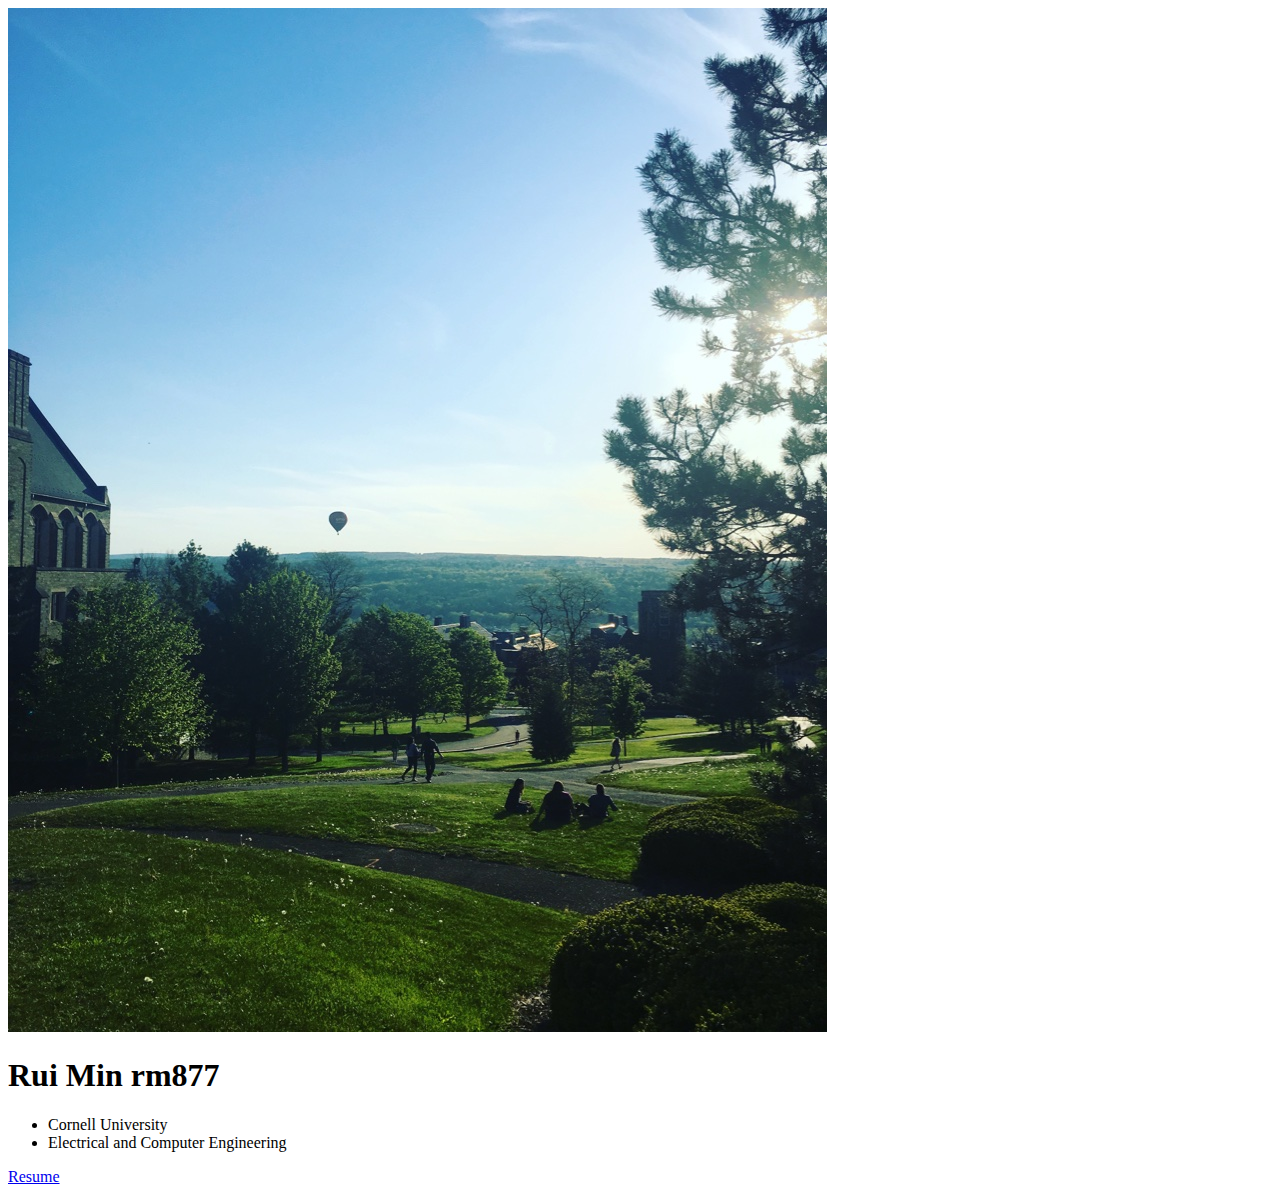
<file: index.html>
<!DOCTYPE html>
<html>
<head>    
	<meta charset="utf-8">
    <title>Rui Min</title>
</head>
<body>
	<div>
		<img src = "images/campus.jpg" alt = "campus">
		<h1>Rui Min rm877</h1>
		<ul>
			<li>Cornell University</li>
			<li>Electrical and Computer Engineering</li>
		</ul>
	</div>
	<p>
		<a href="resume.html">Resume</a>
	</p>
</body>
</html>
</file>
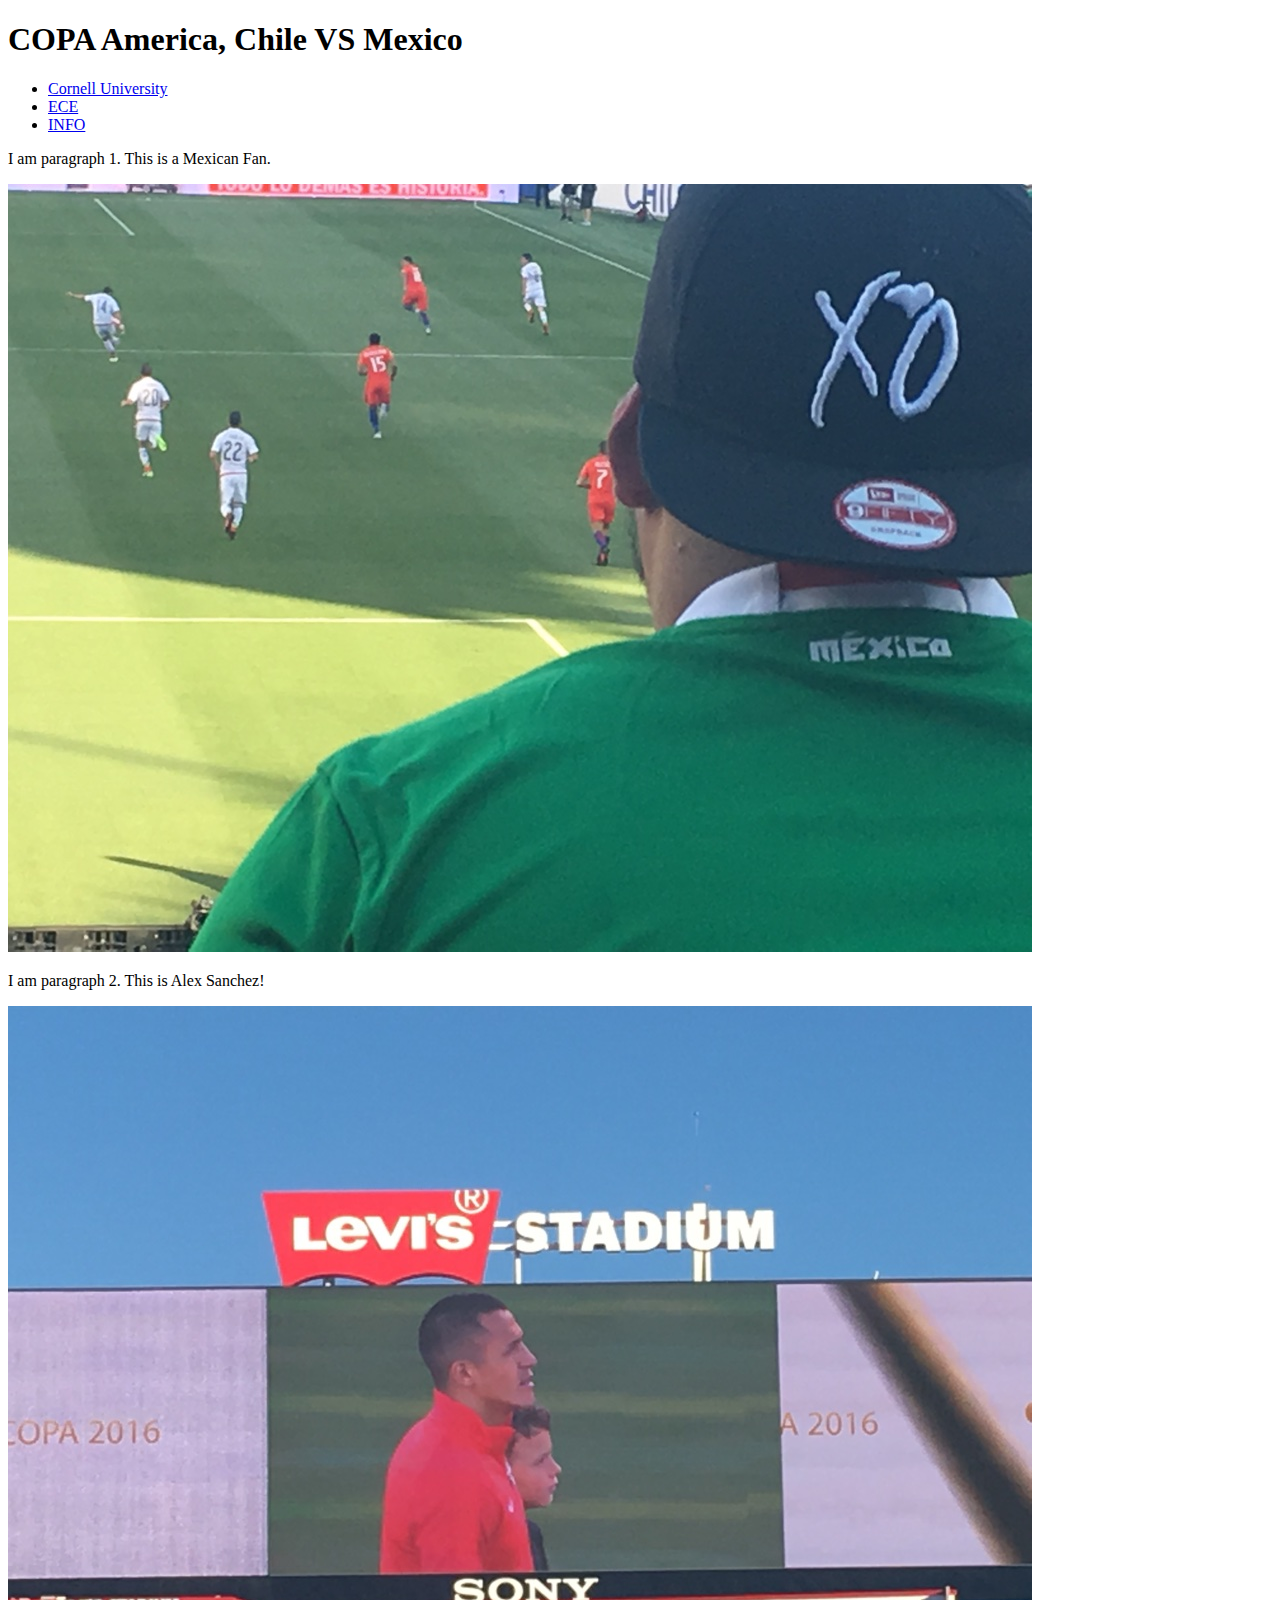
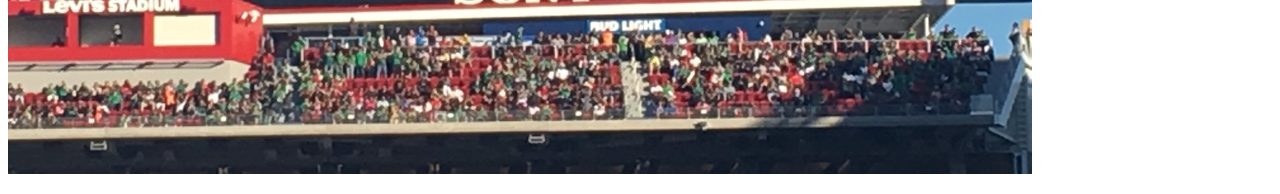
<file: Documents/CS1300/assignment02/index.html>
<!DOCTYPE html>
<html>
	<head>
		<meta charset="utf-8">
    	<title>Assignment2 Rui Min</title>
	</head>
	<body>
		<div id="banner">
			<h1>COPA America, Chile VS Mexico</h1>
		</div>
		<div id="nav_bar">
			<ul>
			  <li><a href="https://www.cornell.edu/" target="_blank">Cornell University</a></li>
			  <!-- Link of Cornell University -->
			  <li><a href="https://www.ece.cornell.edu/" target="_self">ECE</a></li>
			  <!-- Link of ECE department -->
			  <li><a href="http://infosci.cornell.edu/">INFO</a></li>
			  <!-- link of INFO department -->
			</ul>
		</div>
		<div id="main_content">
			<div id="additional_div1">
				<p>
					I am paragraph 1. <span id="mexican_fan">This is a Mexican Fan.</span>
				</p>
				<p>	<img src="images/green.jpg" alt="mexican_fan"></p>
				<!-- This picture is taken by Rui Min -->
			</div>
			<div id = "additional_div2">
				<p>
					I am paragraph 2. <span id="alex_sanchez">This is Alex Sanchez!</span>
				</p>
				<p>	<img src="images/red.jpg" alt="alex_sanchez"></p>
				<!-- This picture is taken by Rui Min -->
			</div>
		</div>
	</body>
</html>
</file>
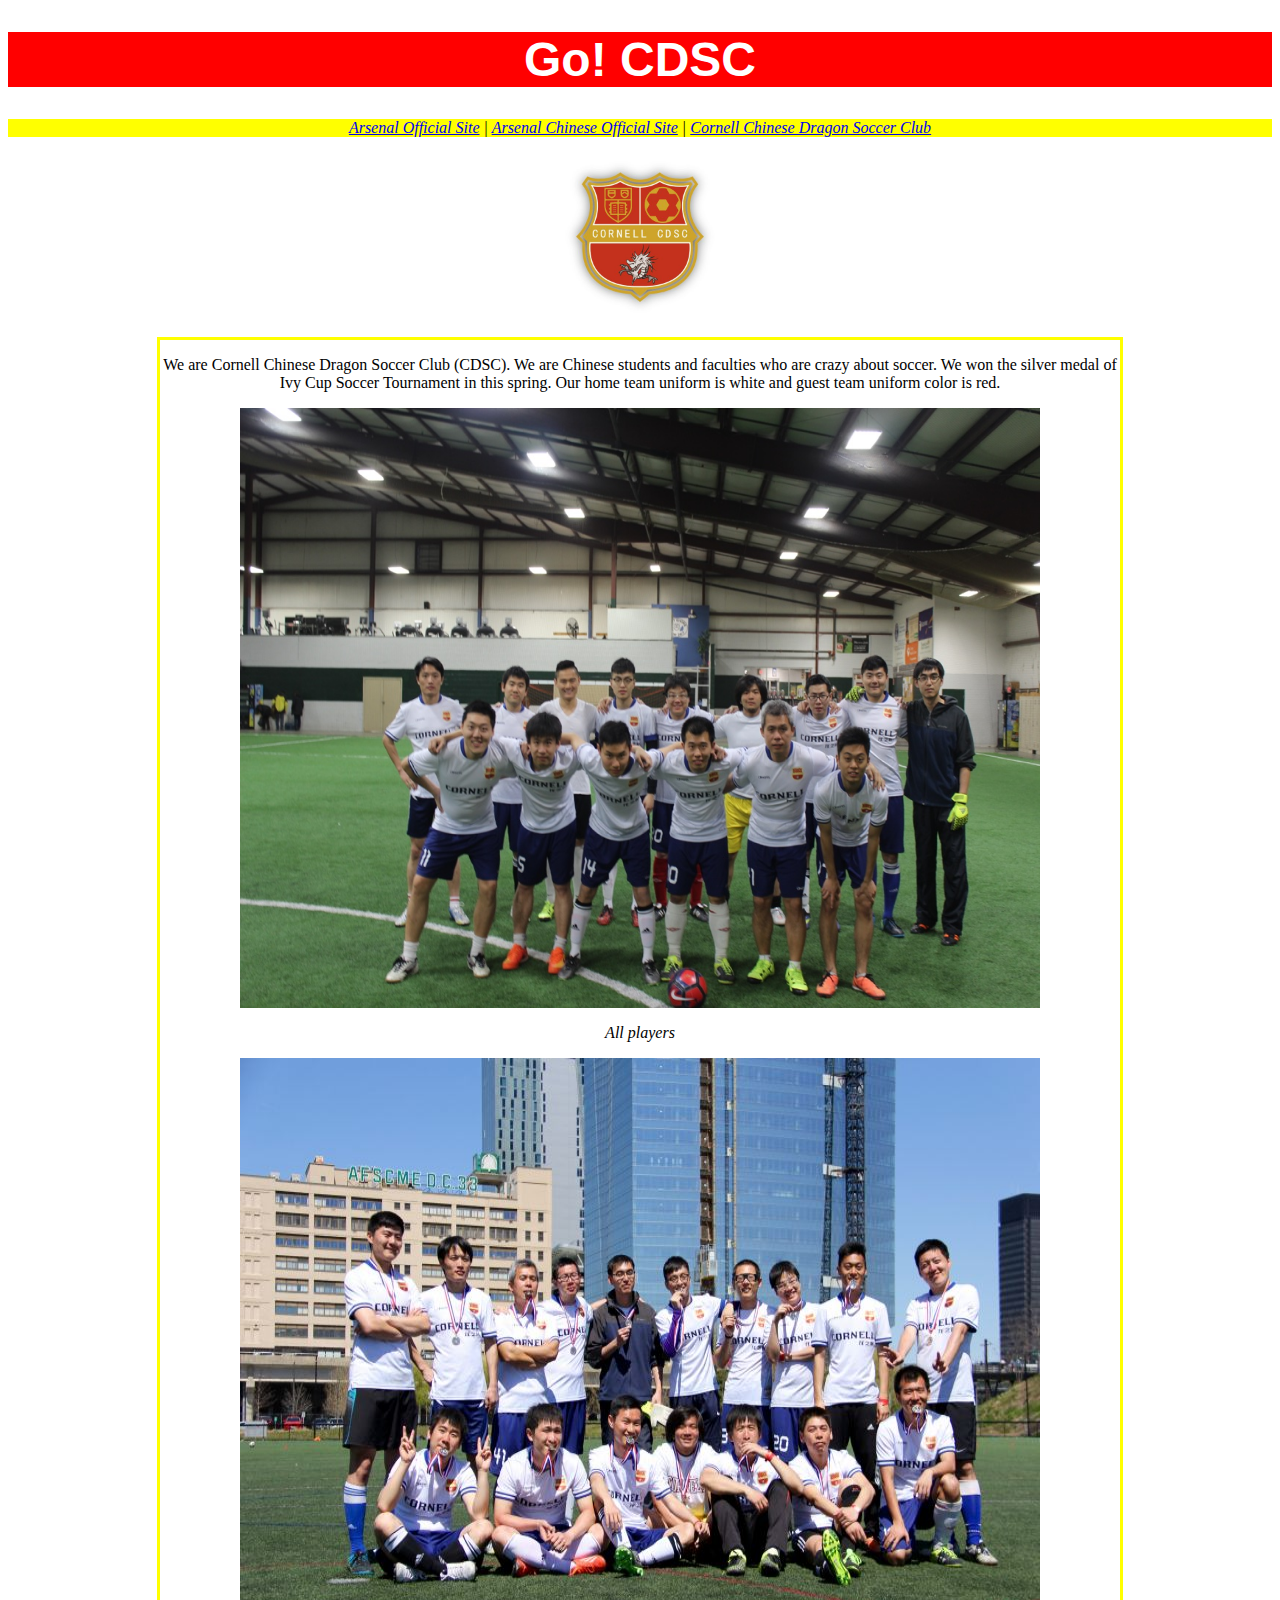
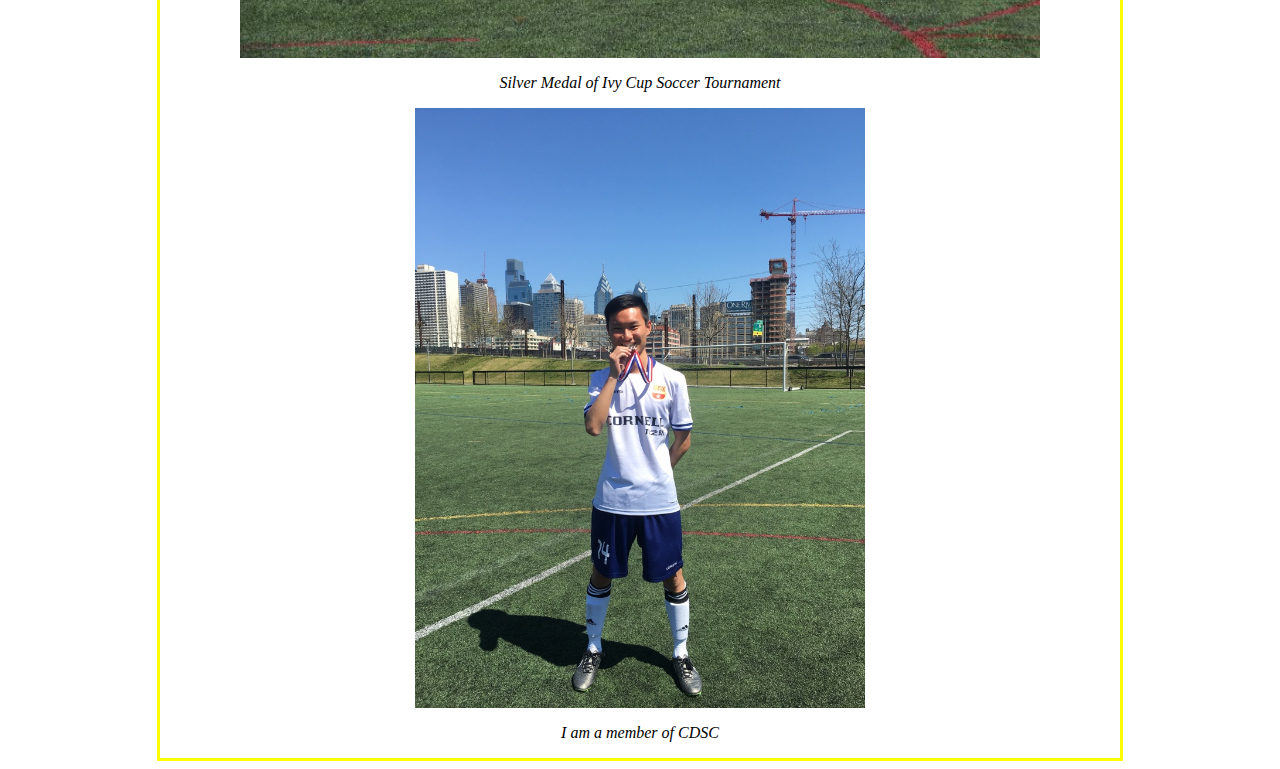
<file: Documents/CS1300/assignment03/index.html>
<!DOCTYPE html>
<html lang="en">
<head>
	<link rel="stylesheet" href="styles.css">
	<title>Assignment03</title>
</head>
<body>
<div>
<div id="banner">
	<h1>Go! CDSC</h1>
</div id="top">
	<div id="nav_bar">
		<a href="http://www.arsenal.com/home" target="_blank">Arsenal Official Site</a> | 
		  <!-- Link of Arsenal FC official site -->
		<a href="http://cn.arsenal.com/" target="blank">Arsenal Chinese Official Site</a> |
		  <!-- Link of Arsenal FC Chinese official site -->
		<a href="https://orgsync.com/73408/chapter" target="blank">Cornell Chinese Dragon Soccer Club </a>
		  <!-- Link of Cornell Chinese Dragon Soccer Club -->
	</div>
</div>
<div id="badge_bar">
	<img id="badge" src="images/badge.jpg" alt="badge"> 
	  <!-- This picture is designed by Chinese Dragon Soccer Club -->
</div>
<div id="main_content">
	<p class="text">
		We are Cornell Chinese Dragon Soccer Club (CDSC). We are Chinese students and faculties who are crazy about soccer. We won the silver medal of Ivy Cup Soccer Tournament in this spring. Our home team uniform is white and guest team uniform color is red.
	</p>		
	<p>	<img class="team_image" src="images/ivy3.jpg" alt="cdsc1"></p>
	  <!-- This picture is taken by Rui Min -->
	<p class="caption">All players</p>
	<p>	<img class="team_image" src="images/ivy1.jpg" alt="cdsc2"></p>
	  <!-- This picture is taken by Rui Min -->
	<p class="caption">Silver Medal of Ivy Cup Soccer Tournament</p>
	<p>	<img class="my_image" src="images/ivy2.jpg" alt="me"></p>
	  <!-- This picture is taken by Rui Min -->
	<p class="caption">I am a member of CDSC</p>
</div>
</body>
</html>
</file>
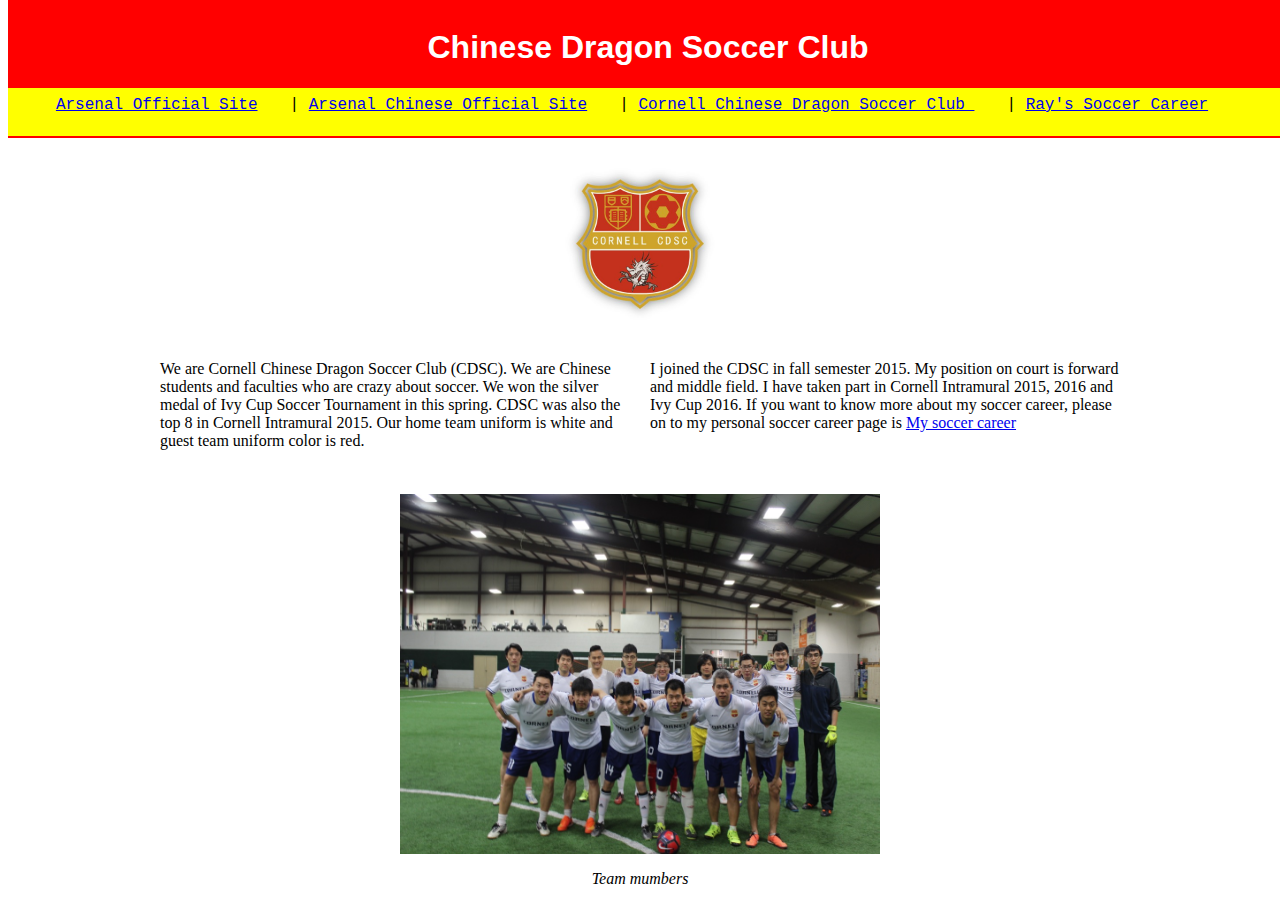
<file: Documents/CS1300/assignment04/index.html>
<!DOCTYPE html>
<html lang="en">
<head>
	<title>Assignment04 page1</title>
	<link rel="stylesheet" href="css/styles.css">
</head>
<body>
<div id="top">
    <div id="banner">
        <h1>Chinese Dragon Soccer Club</h1>
    </div><!-- end of banner div -->
  
    <div id="global_nav">
        <span class="nav_span"><a href="http://www.arsenal.com/home" target="_blank">Arsenal Official Site</a></span>|
        <span class="nav_span"><a href="http://cn.arsenal.com/" target="_blank">Arsenal Chinese Official Site</a></span>|
        <span class="nav_span"><a href="https://orgsync.com/73408/chapter" target="_blank">Cornell Chinese Dragon Soccer Club </a></span>|
        <span class="nav_span"><a href="page2.html" target="_blank">Ray's Soccer Career</a></span>
    </div> 
</div> 

<div id="badge_bar">
	<img class="badge" src="images/badge.jpg" alt="badge"> 
	  <!-- This picture is designed by Chinese Dragon Soccer Club -->
</div>

<div id="container">
	<div id="center_div1">
		<div id="left1">
			<p> We are Cornell Chinese Dragon Soccer Club (CDSC). We are Chinese students and faculties who are crazy about soccer. We won the silver medal of Ivy Cup Soccer Tournament in this spring. CDSC was also the top 8 in Cornell Intramural 2015. Our home team uniform is white and guest team uniform color is red. </p>
		</div>
		<div id="right1">
			<p> I joined the CDSC in fall semester 2015. My position on court is forward and middle field. I have taken part in Cornell Intramural 2015, 2016 and Ivy Cup 2016. If you want to know more about my soccer career, please on to my personal soccer career page is  <a href="page2.html" target="_blank"> My soccer career</a> 
			</p>
		</div>
		<div id="image_box">
			<img class="image" src="images/ivy3.jpg" alt="cdsc1">
			<p class="caption">Team mumbers</p>
		</div>
	</div>
</div>

</body>
</html>
</file>
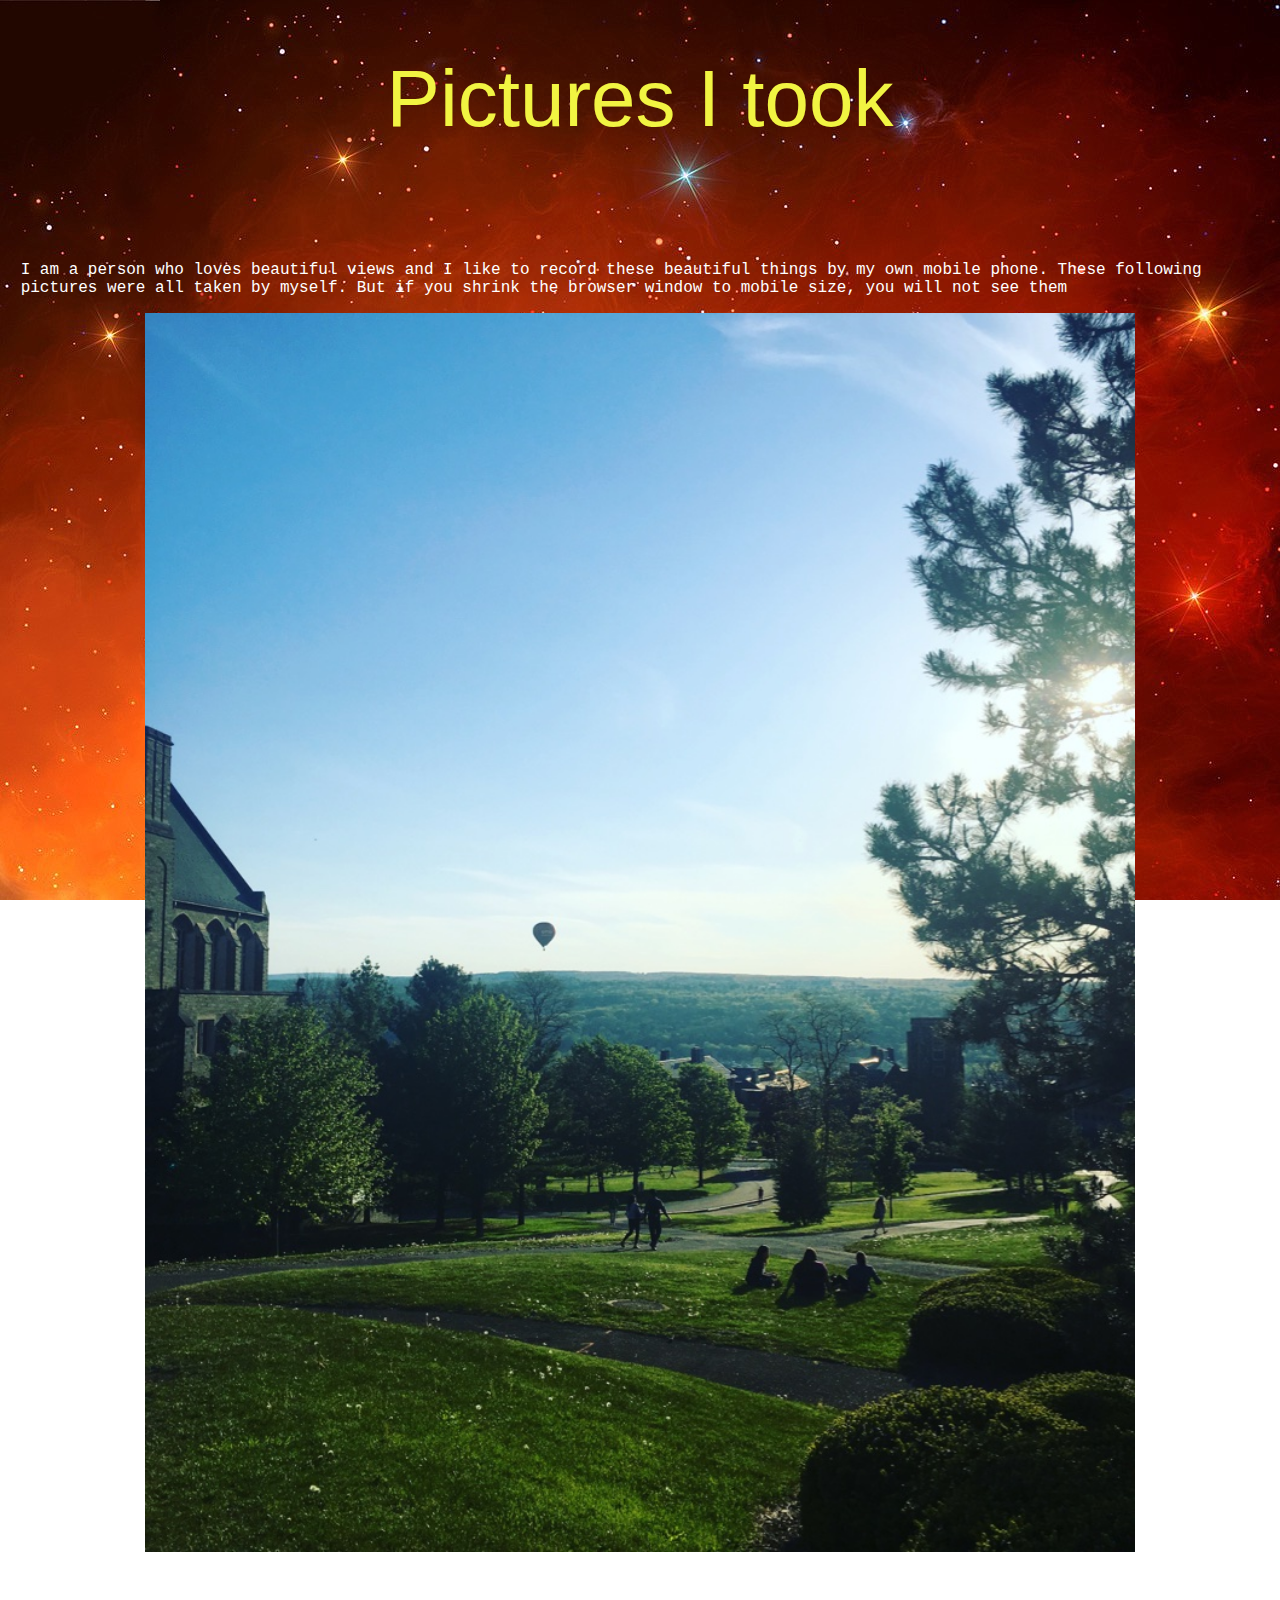
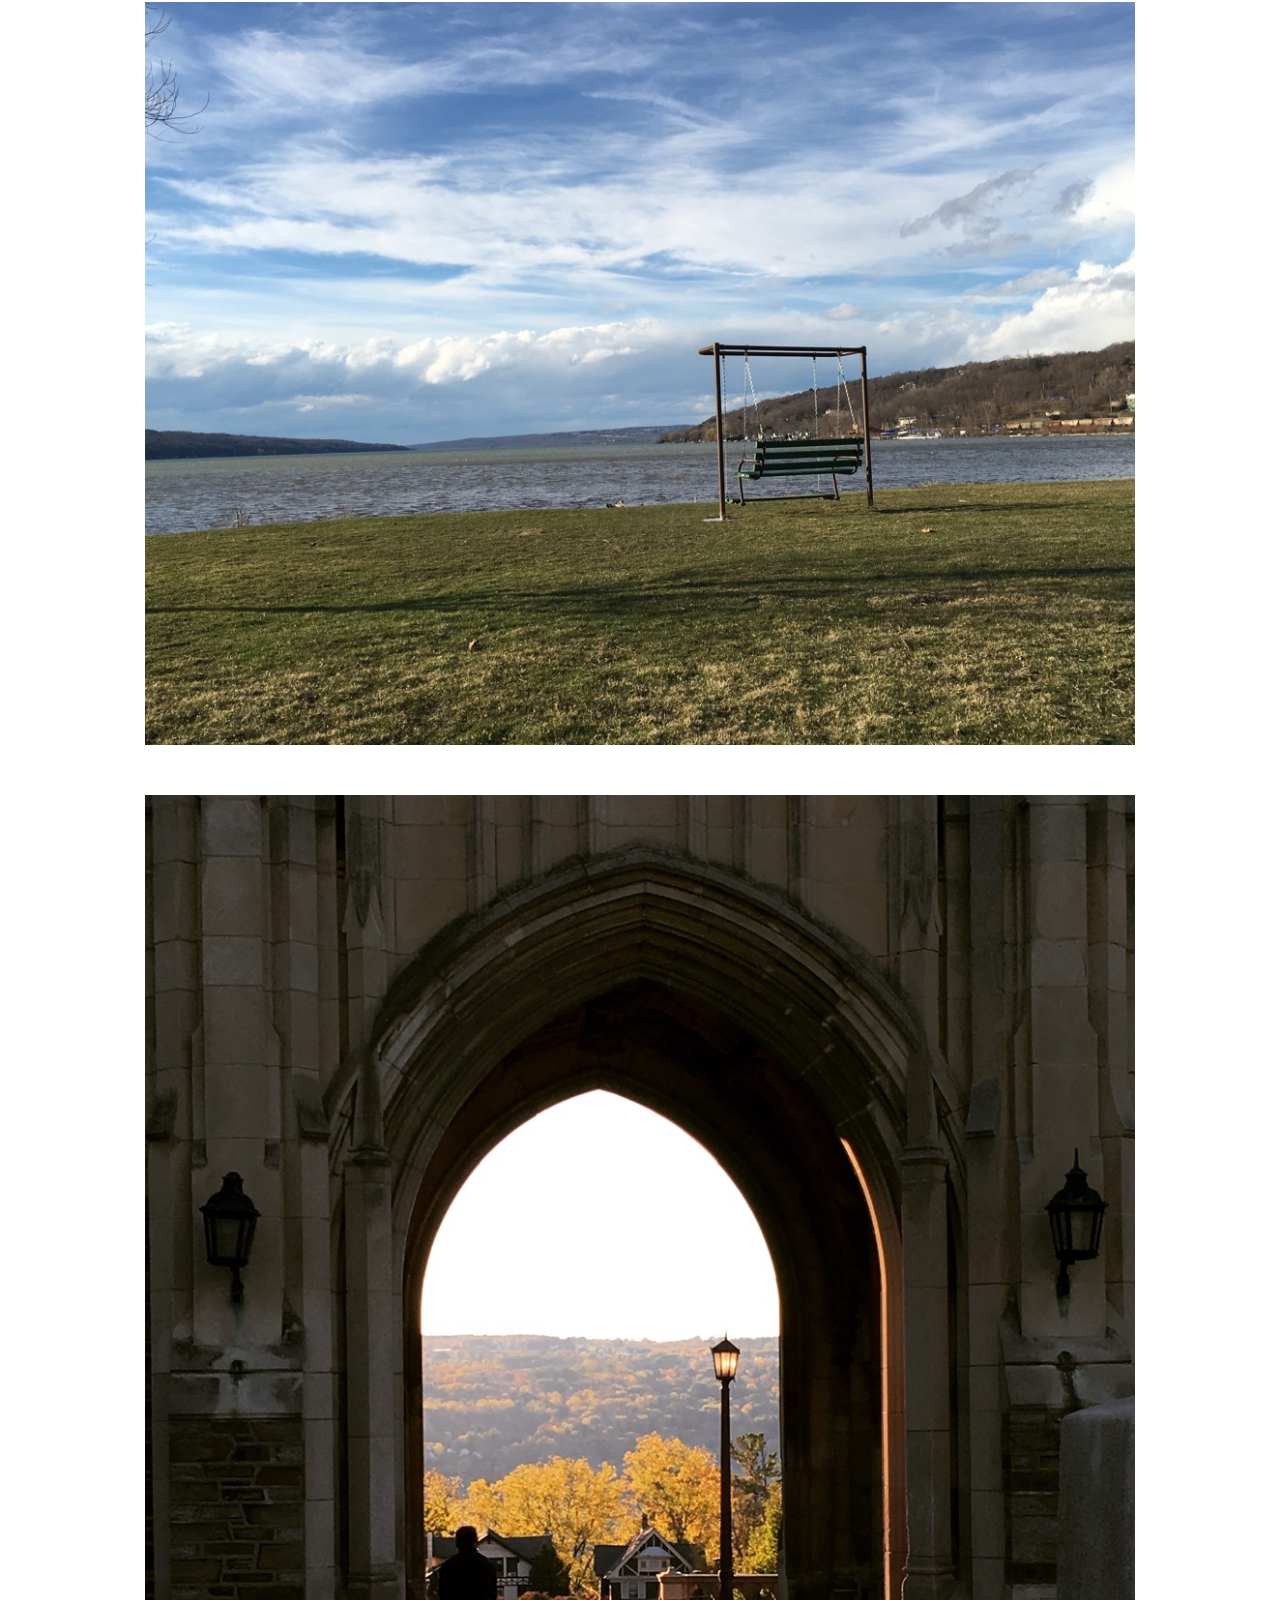
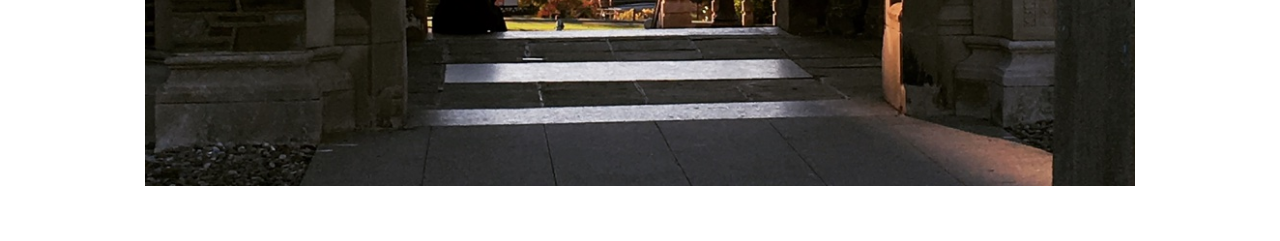
<file: Documents/CS1300/assignment05/index.html>
<!DOCTYPE html>
<html>
<head>
	<title>Assignment05</title>
	<meta charset="UTF-8">
	<link rel="stylesheet" type="text/css" href="css/main.css">
	<link rel="stylesheet" type="text/css" href="css/mobile.css">
	<meta name="viewport" content="width=device-width, initial-scale=1.0">
</head>
<body>
	<div class = "header">
		<div class="container">
			<div class="content">
				<div class="title">Pictures I took</div>
			</div>
		</div>
	</div>
	<div class="main_content">
		<div class="words">
			<p>I am a person who loves beautiful views and I like to record these beautiful things by my own mobile phone. These following pictures were all taken by myself. But if you shrink the browser window to mobile size, you will not see them</p>
		</div>
		<div class="images">
			<img class="image" src="images/p1.jpg" alt="picture1">
			<!-- This picture is taken by Rui Min -->
			<p class="caption">Picture 1</p>
			<img class="image" src="images/p2.jpg" alt="picture2">
			<!-- This picture is taken by Rui Min -->
			<p class="caption">Picture 2</p>
			<img class="image" src="images/p3.jpg" alt="picture3">
			<!-- This picture is taken by Rui Min -->
			<p class="caption">Picture 3</p>
		</div>
	</div>
</body>
</html>
</file>
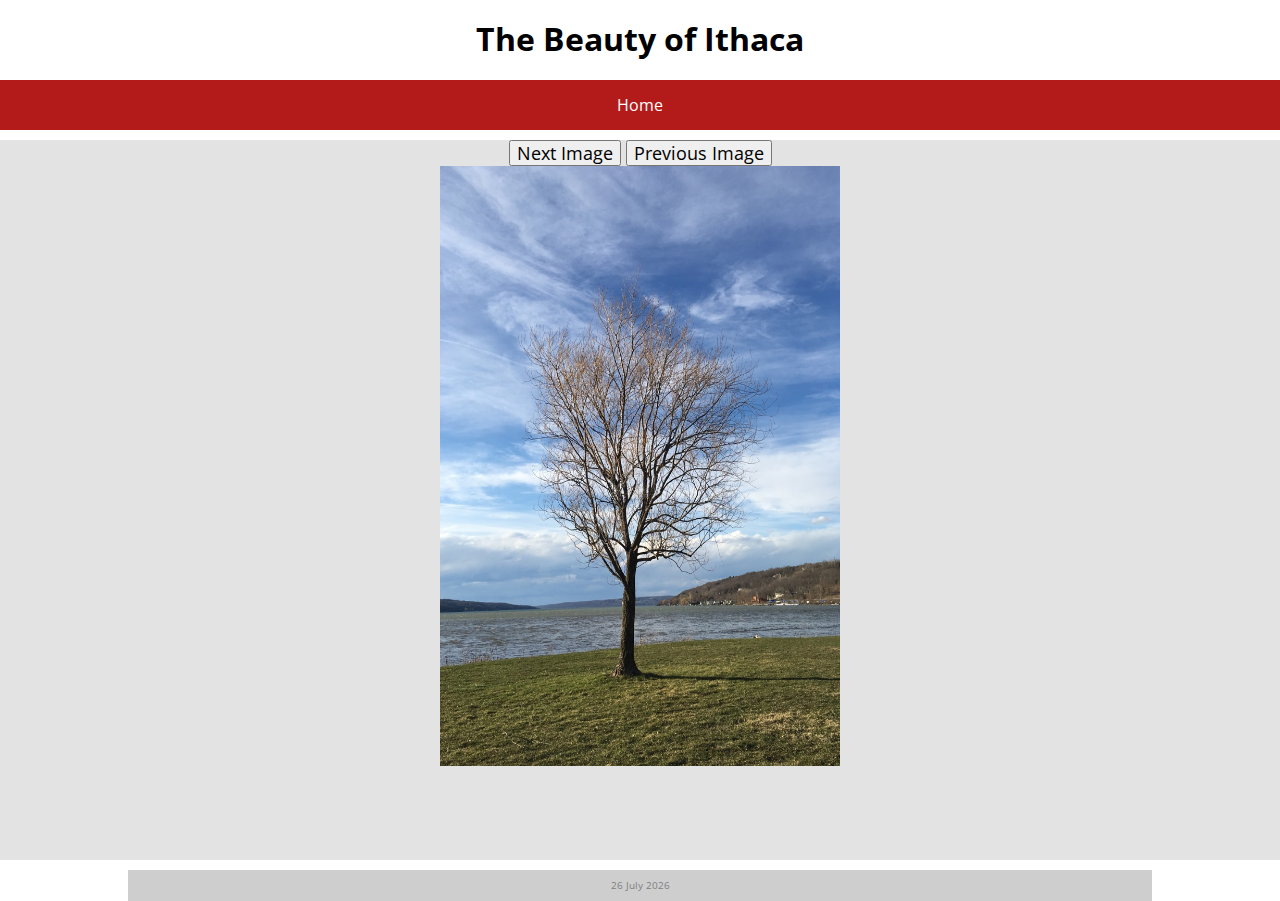
<file: Documents/CS1300/assignment06/index.html>
<!DOCTYPE html>
<html lang='en'>  
  <head>
    <meta charset="utf-8">
    <title>Assignment06</title>
    <link rel="stylesheet" type="text/css" href="styles/normalize.min.css">
    <link rel="stylesheet" type="text/css" href="styles/site.css">
    <link rel="stylesheet" type="text/css" href="styles/styles.css">
    <script src="js/main.js"></script>
  </head>
  <body>
    <div id="title">
      <h1>The Beauty of Ithaca</h1>
    </div>
    <div id="nav_bar">
    <nav>
      <a href="index.html">Home</a>
    </nav>
    </div>
    <div id="container">
      <div id="button_container">
            <button onclick="imageNext()">Next Image</button>
            <button onclick="imagePrev()">Previous Image</button>
      </div>
      <div id="image_container">
        <img id="image" src="images/spring.jpg" alt = "ithaca_beauty">
      </div>
    </div>
    <footer>
    </footer>
  </body>
</html>
</file>
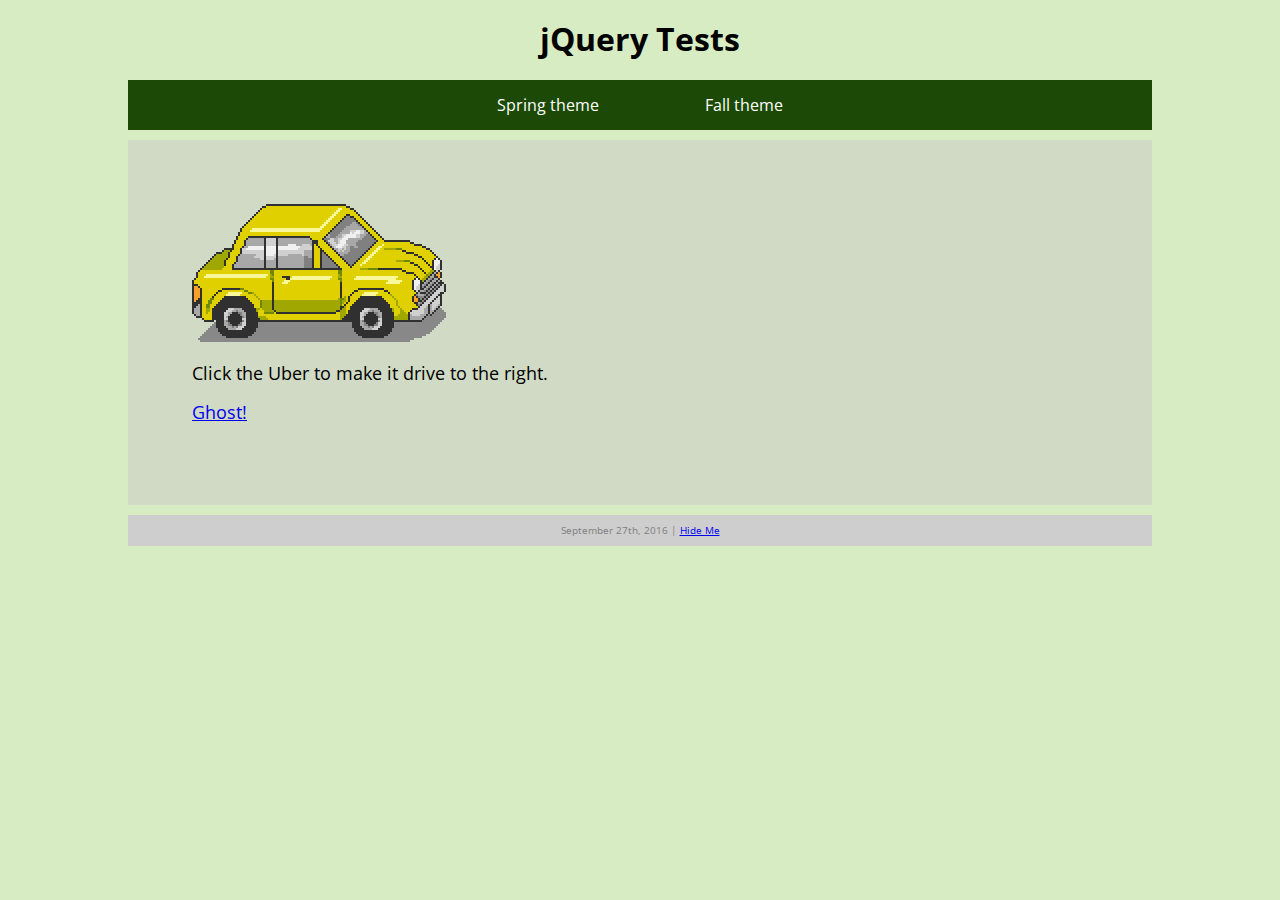
<file: Documents/CS1300/assignment07/index.html>
<!DOCTYPE html>
<html>
  <head>
    <meta charset="utf-8">
    <title>INFO/CS 1300: Student Template</title>
    <link rel="stylesheet" type="text/css" href="styles/normalize.min.css">
    <link rel="stylesheet" type="text/css" href="styles/site.css">
    <link rel="stylesheet" type="text/css" href="styles/styles.css">
    <!-- import the jquery from google-->
    <script src="https://ajax.googleapis.com/ajax/libs/jquery/3.1.1/jquery.min.js"></script>
    <script src="js/jquery.js"></script>
  </head>
  <body>
    <div id="title">
      <h1>jQuery Tests</h1>
    </div>
    <nav>
      <a id="spring" href="#" onclick="setSpringTheme()">Spring theme</a>
      <a id="fall" href="#" onclick="setFallTheme()">Fall theme</a>
    </nav>
    <div id="container">
      <!-- Image credit https://ssl-forum-files.fobby.net/forum_attachments/0018/0819/higherrestaxi.png -->
      <a id="car" href="#"><img src="images/taxi.png" alt="Uber" /></a>
      <p>
          Click the Uber to make it drive to the right.
      </p>
      <!-- Image credit http://vignette2.wikia.nocookie.net/pokemon/images/4/43/Ghooooooooost_Lavender_Town_Tone_Anecdote-s300x270-93824-580.png/revision/latest?cb=20111215005053 -->
      <img id="ghost" src="images/ghost.png" alt="Ghost" />
      <p>
          <a id="ghost_text" href="#">Ghost!</a>
      </p>
    </div>
    <footer>
      September 27th, 2016 | <a id="hider" href="#">Hide Me</a>
    </footer>
  </body>
</html>
</file>
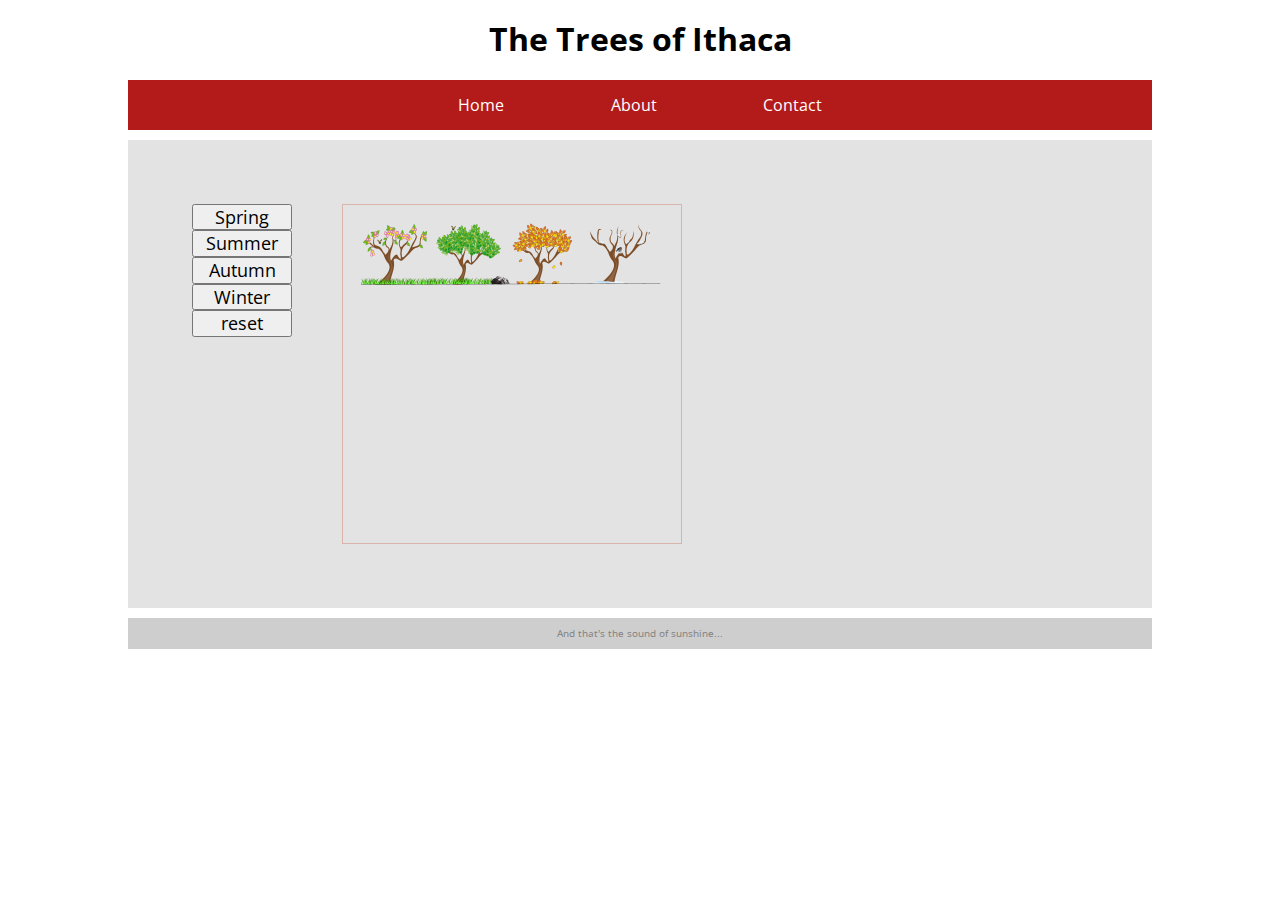
<file: Documents/CS1300/starter_code/index.html>
<!DOCTYPE html>
<html lang="en">
  <head>
    <meta charset="utf-8">
    <title>The Trees of Ithaca</title>
    <link rel="stylesheet" type="text/css" href="styles/normalize.min.css">
    <link rel="stylesheet" type="text/css" href="styles/site.css">
    <link rel="stylesheet" type="text/css" href="styles/styles.css">
    <script src="scripts/button.js"></script>
  </head>
  <body>
    <div id="title">
      <h1>The Trees of Ithaca</h1>
    </div>
    <nav>
      <a href="index.html">Home</a>
      <a href="about.html">About</a>
      <a href="contact.html">Contact</a>
    </nav>
    <div id="container">
      <div id="button_container">
          <button onclick="myFunction()">Spring</button>
          <button onclick="myFunction()">Summer</button>
          <button onclick="myFunction()">Autumn</button>
          <button onclick="myFunction()">Winter</button>
          <button onclick="myFunction()">reset</button>          
      </div> <!-- end of button_container div -->
      <div id="image_container">
        <!-- four-tree image adapted from https://openclipart.org/detail/169263/4-saisons -->
        <!-- autumn tree adapted from https://openclipart.org/detail/168941/winters -->
        <!-- winter tree adapted from https://openclipart.org/detail/168940/autumn -->
        <!-- spring tree adapted from https://openclipart.org/detail/169202/spring -->
        <!-- summer tree adapted from https://openclipart.org/detail/168939/summer -->
        <img id="tree_image" src="images/tree_four.png" alt="trees of Ithaca">
      </div> <!-- end of image_container div -->
    </div>
    <footer>
      And that's the sound of sunshine...
    </footer>
  </body>
</html>
</file>
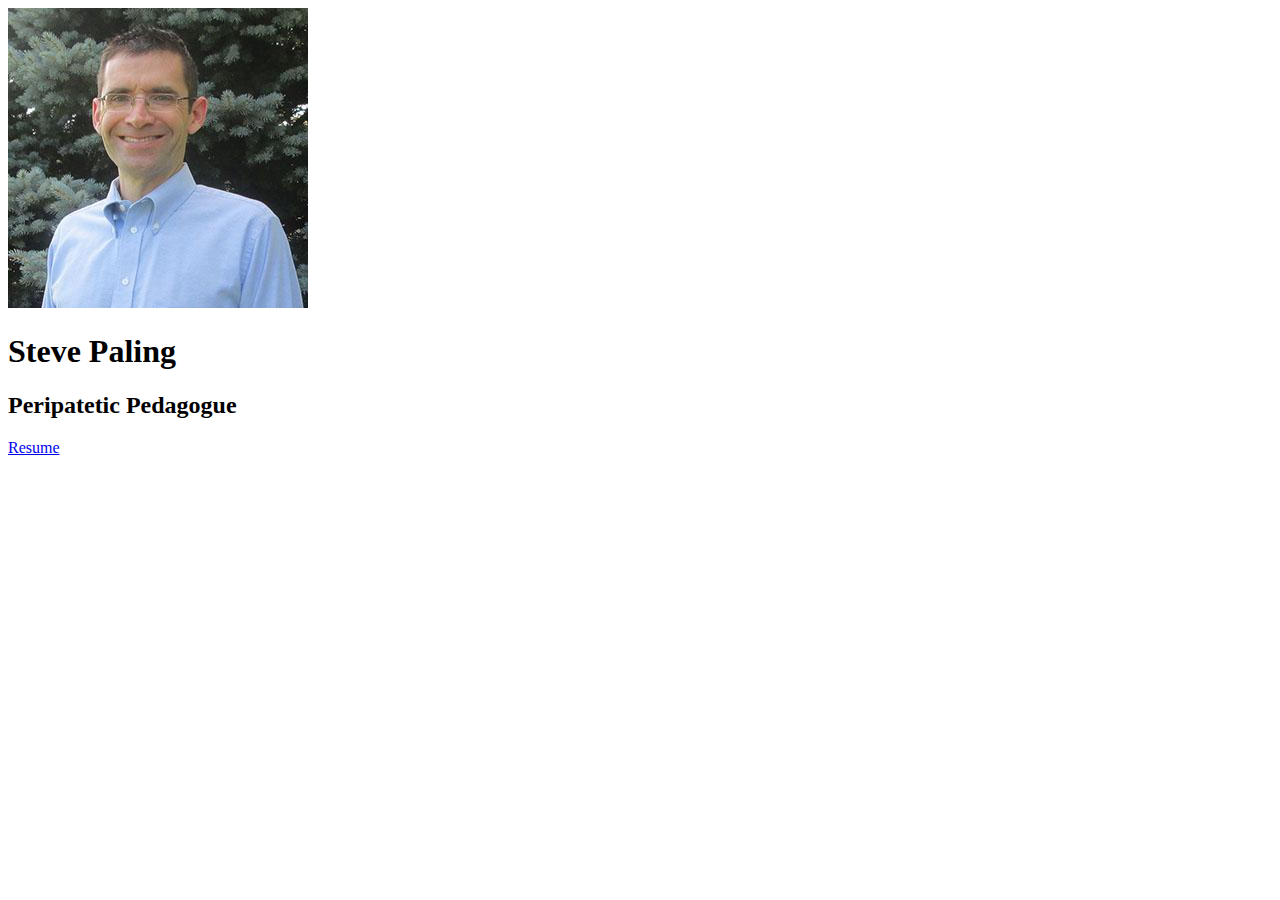
<file: Documents/CS1300/Week02/index.htm>
<!DOCTYPE html>

<html>
<head>
    <meta charset="utf-8">
    <title>Steve Paling</title>
</head>

<body>

    <img src="images/Paling.jpeg" alt="Steve Paling">
    <h1>Steve Paling</h1>
    <h2>Peripatetic Pedagogue</h2>
    <p><a href="resume.htm">Resume</a></p>

</body>

</html>
</file>
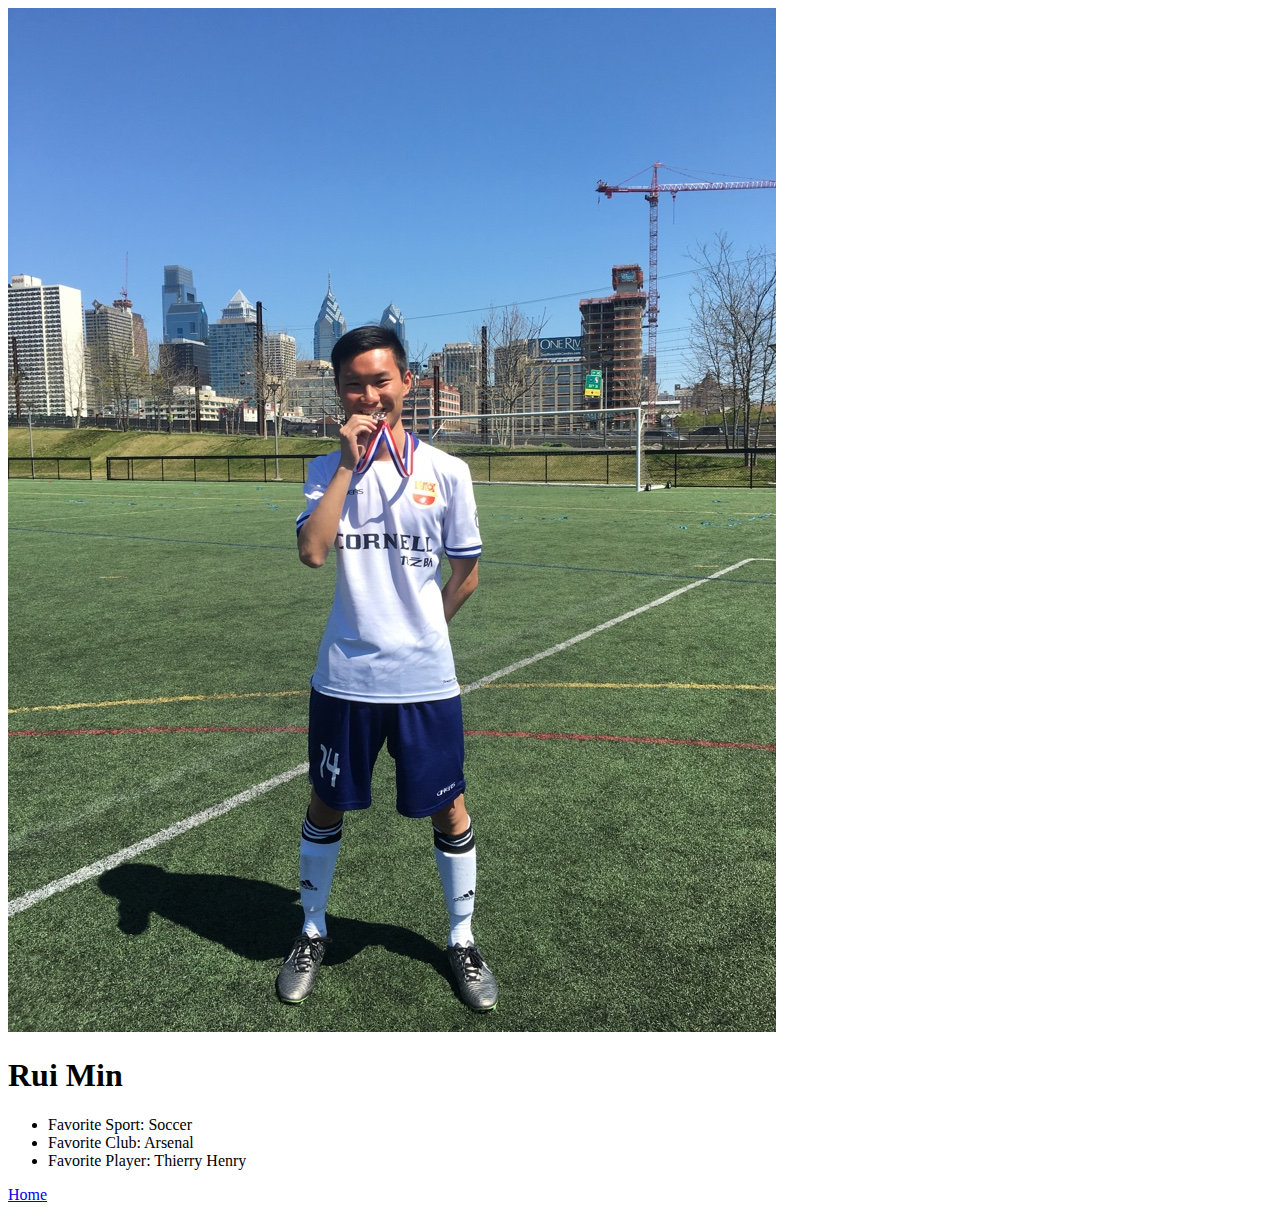
<file: resume.html>
<!DOCTYPE html>
<html>
<head>
	<meta charset="utf-8">
	<title>Resume</title>
</head>
<body>
	<div>
		<img src = "images/me.jpg" alt = "me">
		<h1>Rui Min</h1>
		<ul>
			<li>Favorite Sport: Soccer</li>
			<li>Favorite Club: Arsenal</li>
			<li>Favorite Player: Thierry Henry</li>
		</ul>
	</div>
	<p>
		<a href="index.html">Home</a>
	</p>
</body>
</html>
</file>
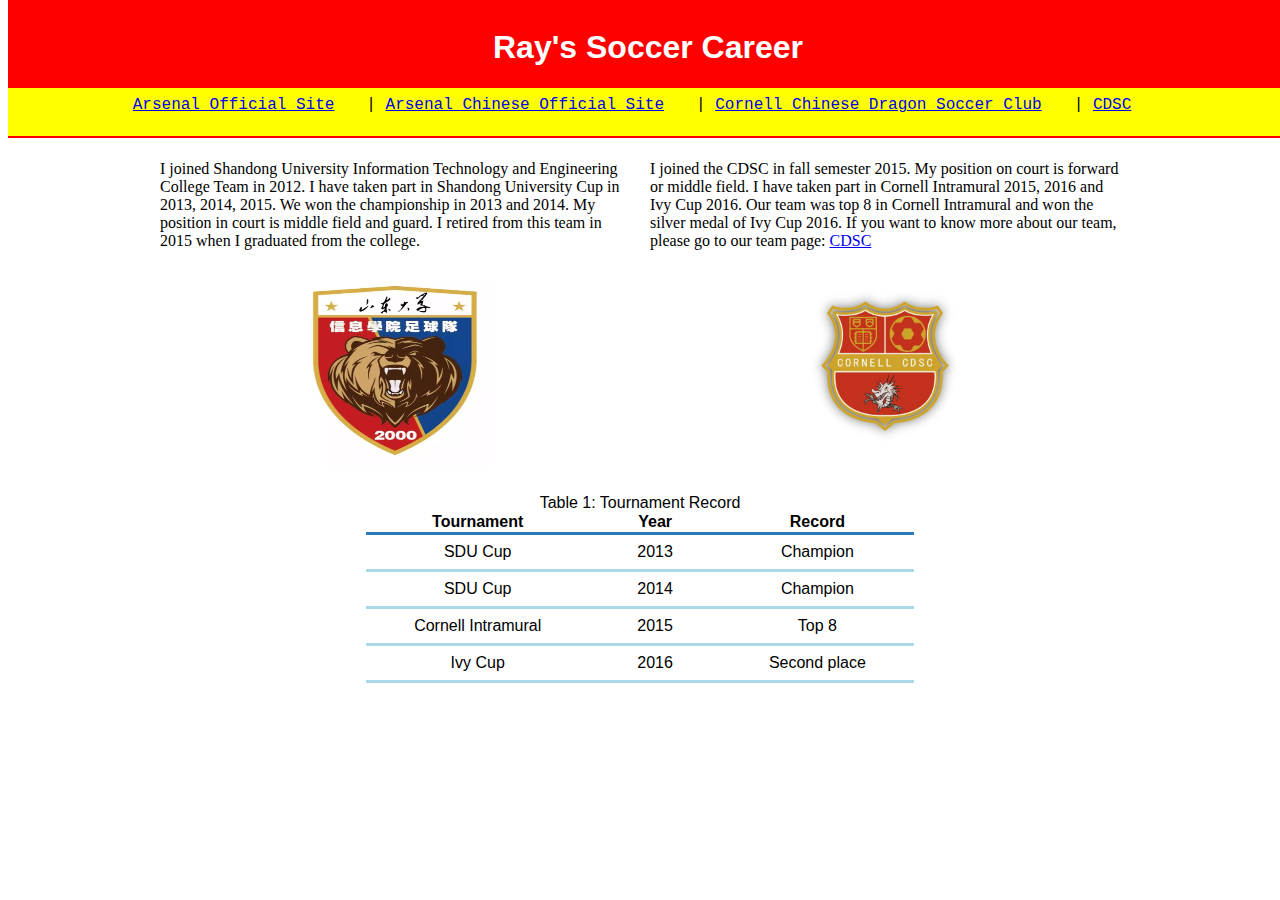
<file: Documents/CS1300/assignment04/page2.html>
<!DOCTYPE html>
<html lang="en">
<head>
	<title>Assignment04 page2</title>
	<link rel="stylesheet" href="css/styles.css">
</head>
<body>
<div id="top">
    <div id="banner">
        <h1>Ray's Soccer Career</h1>
    </div><!-- end of banner div -->
  
    <div id="global_nav">
        <span class="nav_span"><a href="http://www.arsenal.com/home">Arsenal Official Site</a></span>|
        <span class="nav_span"><a href="http://cn.arsenal.com/">Arsenal Chinese Official Site</a></span>|
        <span class="nav_span"><a href="https://orgsync.com/73408/chapter">Cornell Chinese Dragon Soccer Club</a></span>|
        <span class="nav_span"><a href="index.html" target="_blank">CDSC</a></span>
    </div> 
</div> 

<div id="container">
	<div id="center_div2">
		<div id="left2">
			<p> I joined Shandong University Information Technology and Engineering College Team in 2012. I have taken part in Shandong University Cup in 2013, 2014, 2015. We won the championship in 2013 and 2014. My position in court is middle field and guard. I retired from this team in 2015 when I graduated from the college.</p>
			<img class="badge" src="images/badge2.jpg" alt="badge2"> 
			<!-- This picture is designed by SDU Information techonology and engineering college team -->
		</div>
		<div id="right2">
			<p> I joined the CDSC in fall semester 2015. My position on court is forward or middle field. I have taken part in Cornell Intramural 2015, 2016 and Ivy Cup 2016. Our team was top 8 in Cornell Intramural and won the silver medal of Ivy Cup 2016. If you want to know more about our team, please go to our team page:  <a href="index.html">CDSC</a> </p>
			<img class="badge" src="images/badge.jpg" alt="badge1"> 
			<!-- This picture is designed by Chinese Dragon Soccer Club -->
		</div>
		    <table>
                <caption>Table 1: Tournament Record</caption>
                <tr>
                    <th>Tournament</th>
                    <th>Year</th>
                    <th>Record</th>
                </tr>
                <tr>
                    <td>SDU Cup</td>
                    <td>2013</td>
                    <td>Champion</td>
                </tr>
                <tr>
                    <td>SDU Cup</td>
                    <td>2014</td>
                    <td>Champion</td>
                </tr>
                <tr>
                    <td>Cornell Intramural</td>
                    <td>2015</td>
                    <td>Top 8</td>
                </tr>
                <tr>
                    <td>Ivy Cup</td>
                    <td>2016</td>
                    <td>Second place</td>
                </tr>
            </table>
	</div>
</div>

</body>
</html>
</file>
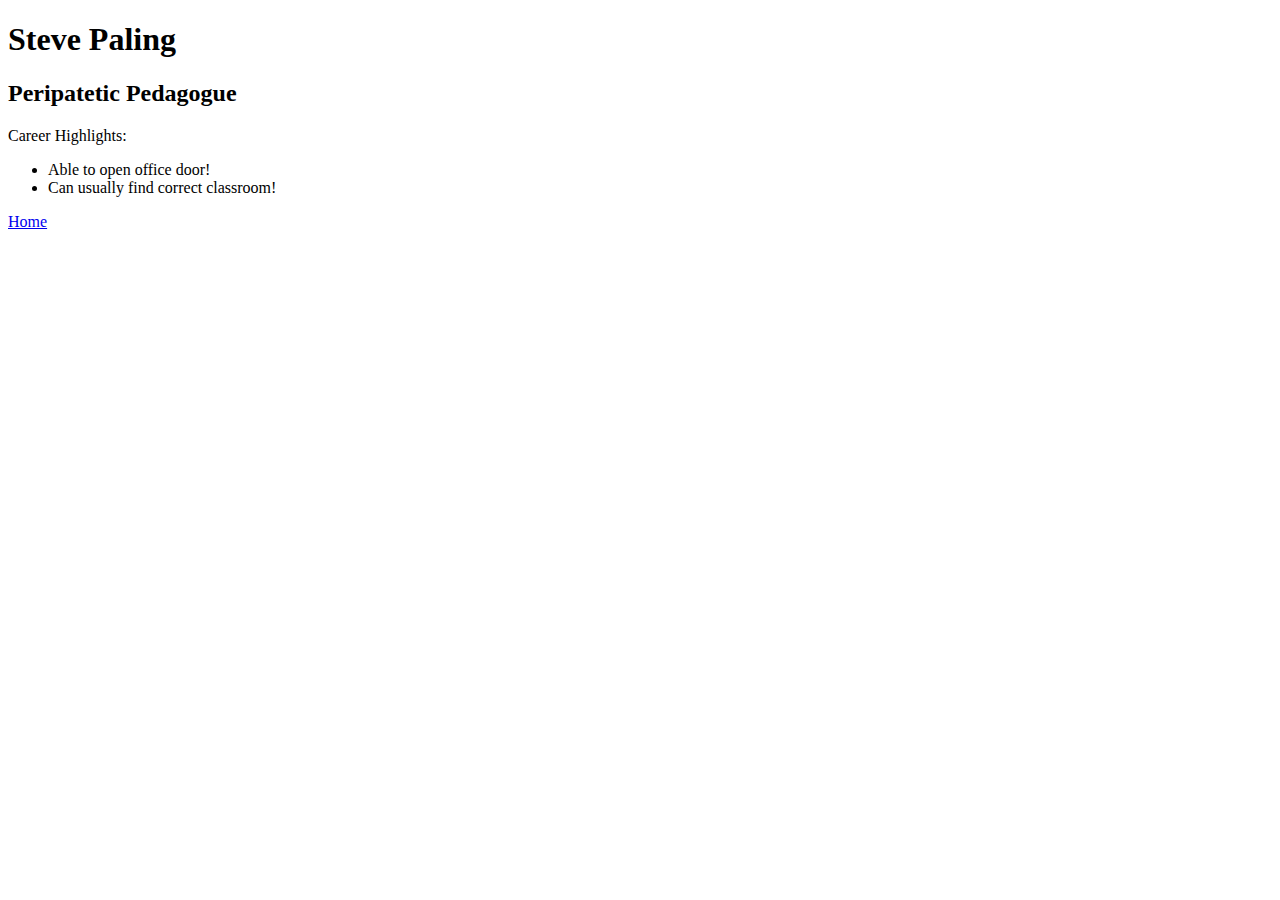
<file: Documents/CS1300/Week02/resume.htm>
<!DOCTYPE html>

<html>
<head>
    <meta charset="utf-8">
    <title>Steve Paling: Resume</title>
</head>

<body>

    <h1>Steve Paling</h1>
    <h2>Peripatetic Pedagogue</h2>
    <p>Career Highlights:</p>
        <ul>
            <li>Able to open office door!</li>
            <li>Can usually find correct classroom!</li>
        </ul>
    <p><a href="index.htm">Home</a></p>

</body>

</html>
</file>
<file: Documents/CS1300/assignment03/styles.css>
#banner {
	background-color: red;
	text-align: center;
	font-family: Arial, Helvetica, sans-serif;
}

h1 {
	color: white;
	font-size: 3em;
}

#badge {
	display: block;
	width: 200px;
	height: 200px;
	margin-left: auto;
	margin-right: auto;
}

#nav_bar {
	background-color: yellow;
	text-align: center;
	font-style: italic;
}

#main_content {
	margin: auto;
	width: 960px;
	border: 3px solid yellow;
}

.text {
	text-align: center;
}

.team_image {
	display: block;
	width: 800px;
	height: 600px;
	margin-left: auto;
	margin-right: auto;
}

.my_image {
	display: block;
	width: 450px;
	height: 600px;
	text-align: center;	
	margin-left: auto;
	margin-right: auto;
}

.caption {
	text-align: center;
	font-style: italic;
}
</file>
<file: Documents/CS1300/assignment04/css/styles.css>
#top {
    background-color: #ffffff;
    height: 7em;
    position: fixed;
    top: 0px;
    width: 100%;
}
#banner {
    background-color: red;
    text-align: center;
	font-family: Arial, Helvetica, sans-serif;
    color: #ffffff;
    height: 5em;
    width: 100%;
    padding-top: 0.5em;
}

#global_nav {
    background-color: yellow;
    border-bottom: solid 2px red;
    font-family: courier, sans-serif;
    height: 2em;
    margin-right: auto;
    margin-bottom: 0.5em;
    margin-left: auto;
    padding-top: 0.5em;
    padding-bottom: 0.5em;
    text-align: center;
}

#badge_bar {
	margin-top: 9em;
	margin-left: auto;
	margin-right: auto;
}

.badge {
	display: block;
	width: 200px;
	height: 200px;
	margin: auto;
}

.nav_span {
    margin-right: 2em;
}

#center_div1 {
    margin-right: auto;
    margin-left: auto;
    max-width: 960px;
}

#center_div2 {
	margin-top: 9em;
    margin-right: auto;
    margin-left: auto;
    max-width: 960px;
}

#left1 {
	float: left;
    width: 470px;
    height: 150px;
}

#right1 {
	float: right;
    width: 470px;
    height: 150px; 
}

#left2 {
	float: left;
    width: 470px;
    height: 350px;
}

#right2 {
	float: right;
    width: 470px;
    height: 350px; 
}

.image {
	display: block;
	width: 480px;
	height: 360px;
	margin:auto;
}

.caption {
	text-align: center;
	font-style: italic;
}

p {
	font-size: 100%;
}

table {
    border-collapse:collapse;
    border-spacing: 0;
    font-family: Arial, Helvetica, sans-serif;
    margin: 0px auto;
    margin-top: 1.5em;
}

tr td {
    border-bottom: solid 3px #abd9e9;
    padding-right: 3em;
    padding-left: 3em;
    text-align: center;
}

th {
    border-bottom: solid 3px #2c7bb6;
}

td {
    padding: 0.5em;
}
</file>
<file: Documents/CS1300/assignment05/css/main.css>
.header {
	text-align: center;	
}

.title {
	font-family: "Comic Sans MS", cursive, sans-serif;
	font-size: 5em;
	color: #f1f442;
	padding-top: 45px;
}

.main_content {
	padding-top: 100px;
	max-width: 98%;
	margin-left: auto;
	margin-right: auto;
}

.uniform1 {
	padding-top: 5px;
}

.image {
	display: block;
	max-width: 80%;
	min-width: 80%;
	height: auto;
	margin:auto;
}
.caption {
	text-align: center;
	font-style: italic;
}

html {
	overflow-x:hidden;
}

body {
	background-image: url("../images/desk1.jpg");
	background-attachment: fixed;
	/*https://goo.gl/images/8QOroo*/
}

p {
	font-family: "Lucida Console", Monaco, monospace;
	color: white;
}
</file>
<file: Documents/CS1300/assignment05/css/mobile.css>
/* if less than 480px */ 
@media (max-width: 480px) {
	body {
		background-image: url("../images/desk3.jpg");
		/*https://goo.gl/images/yVAXay*/
	}

	.title {
		font-size: 2em;
	}

	.image {
		display: none;
	}
	.caption {
		display: none;
	}
	.words {
		font-size: 125%;
	}
}
/* between 481 and 768 */ 
@media (min-width: 481px) and (max-width: 768px) { 
	body {
		background-image: url("../images/desk2.jpg");
		/*https://goo.gl/images/BpRl*/
	}

	.title {
		font-size: 3em;
	}
}

/* between 769 and 1200 */ 
@media (min-width: 769px) and (max-width: 1200px) {
	body {
		background-image: url("../images/desk1.jpg");
		/*https://goo.gl/images/8QOroo*/
	}
}
</file>
<file: Documents/CS1300/assignment06/styles/site.css>
/**
* This file provides the general structure of this site.
* There is no "minimal" version of this file; what you see is exactly what's included on your site.
*/
@import 'https://fonts.googleapis.com/css?family=Open+Sans';
body {
  background-color: white;
  font-family: 'Open Sans', sans-serif;
}

/* Site Template */
#title h1 {
  text-align: center;
}

/* Navigation */
nav {
  background-color: #b31b1b;
  margin: 0 auto 10px auto;
  padding: 0;
  text-align: center;
  width: 80%;
}

nav a {
  color: white;
  display: inline-block;
  height: 50px;
  line-height: 50px;
  margin: 0 auto;
  padding: 0 5%;
  text-decoration: none;
  transition: 0.3s;
}

nav a:hover {
  background-color: #D33939;
  transition: 0.3s;
}

/* Content Container */
#container {
  background-color: rgba(200,200,200,0.5);
  display: block;
  font-size: 18px;
  height: 100%;
  margin: 0 auto;
  padding: 5%;
  width: 70%;
}

/* Footer */
footer {
  background-color: #CECECE;
  color: grey;
  display: block;
  font-size: 10px;
  margin: 10px auto 0 auto;
  padding: 10px 0;
  text-align: center;
  width: 80%;
}
</file>
<file: Documents/CS1300/assignment07/styles/site.css>
/**
* This file provides the general structure of this site.
* There is no "minimal" version of this file; what you see is exactly what's included on your site.
*/
@import 'https://fonts.googleapis.com/css?family=Open+Sans';
body {
  background-color: #D8ECC3;
  font-family: 'Open Sans', sans-serif;
}

/* Site Template */
#title h1 {
  text-align: center;
}

/* Navigation */
nav {
  background-color: #1C4905;
  margin: 0 auto 10px auto;
  padding: 0;
  text-align: center;
  width: 80%;
}

nav a {
  color: white;
  display: inline-block;
  height: 50px;
  line-height: 50px;
  margin: 0 auto;
  padding: 0 5%;
  text-decoration: none;
  transition: 0.3s;
}

nav a:hover {
  background-color: darkgray;
  transition: 0.3s;
}

/* Content Container */
#container {
  background-color: rgba(200,200,200,0.5);
  display: block;
  font-size: 18px;
  height: 100%;
  margin: 0 auto;
  padding: 5%;
  width: 70%;
}

/* Footer */
footer {
  background-color: #CECECE;
  color: grey;
  display: block;
  font-size: 10px;
  margin: 10px auto 0 auto;
  padding: 10px 0;
  text-align: center;
  width: 80%;
}
</file>
<file: Documents/CS1300/starter_code/styles/site.css>
/**
* This file provides the general structure of this site.
* There is no "minimal" version of this file; what you see is exactly what's included on your site.
*/
@import 'https://fonts.googleapis.com/css?family=Open+Sans';
body {
  background-color: white;
  font-family: 'Open Sans', sans-serif;
}

/* Site Template */
#title h1 {
  text-align: center;
}

/* Navigation */
nav {
  background-color: #b31b1b;
  margin: 0 auto 10px auto;
  padding: 0;
  text-align: center;
  width: 80%;
}

nav a {
  color: white;
  display: inline-block;
  height: 50px;
  line-height: 50px;
  margin: 0 auto;
  padding: 0 5%;
  text-decoration: none;
  transition: 0.3s;
}

nav a:hover {
  background-color: #D33939;
  transition: 0.3s;
}

/* Content Container */
#container {
  background-color: rgba(200,200,200,0.5);
  display: block;
  font-size: 18px;
  height: 100%;
  margin: 0 auto;
  padding: 5%;
  width: 70%;
}

/* Footer */
footer {
  background-color: #CECECE;
  color: grey;
  display: block;
  font-size: 10px;
  margin: 10px auto 0 auto;
  padding: 10px 0;
  text-align: center;
  width: 80%;
}
</file>
<file: Documents/CS1300/starter_code/styles/styles.css>
/* 
* INFO/CS 1300
* Fall 2016
* supplemental styling for Week 7 lab 
*/

#button_container {
    float: left;
    height: 302px;
    width: 150px;
}

#image_container {
    border: solid 1px rgba(184, 38, 1, 0.25);
    display: inline-block;
    height: 302px;
    padding: 1em;
    position: relative;
    width: 302px;
}

button {
    width: 100px;
}

#reset {
    margin-top: 1em;
}
</file>
<file: Documents/CS1300/assignment06/styles/styles.css>
/* All of YOUR styles go here. They take effect after those in the normalize CSS file, but will overwrite anything that conflicts. */
#title h1{
	text-align: center;
	margin-left: auto;
 	margin-right: auto;
 	width: 1280px;
}

nav {
  background-color: #b31b1b;
  margin-left: auto;
  margin-right: auto;
  padding: 0;
  text-align: center;
  width: 1280px;
}

#container {
  background-color: rgba(200,200,200,0.5);
  font-size: 18px;
  height: 720px;
  width: 1280px;
  padding: 0%;
  margin: 0 auto;
}

#button_container{
	text-align: center;
	margin: 0 auto;
}


#image {
	display: block;
	margin-left: auto;
	margin-right: auto;
}

footer {
  background-color: #CECECE;
  color: grey;
  display: block;
  font-size: 10px;
  margin-left: auto;
  margin-right: auto;
  padding: 10px 0;
  text-align: center;
}
</file>
<file: Documents/CS1300/assignment07/styles/styles.css>
/* All of YOUR styles go here. They take effect after those in the normalize CSS file, but will overwrite anything that conflicts. */
#ghost {
    display:none;
}
</file>
